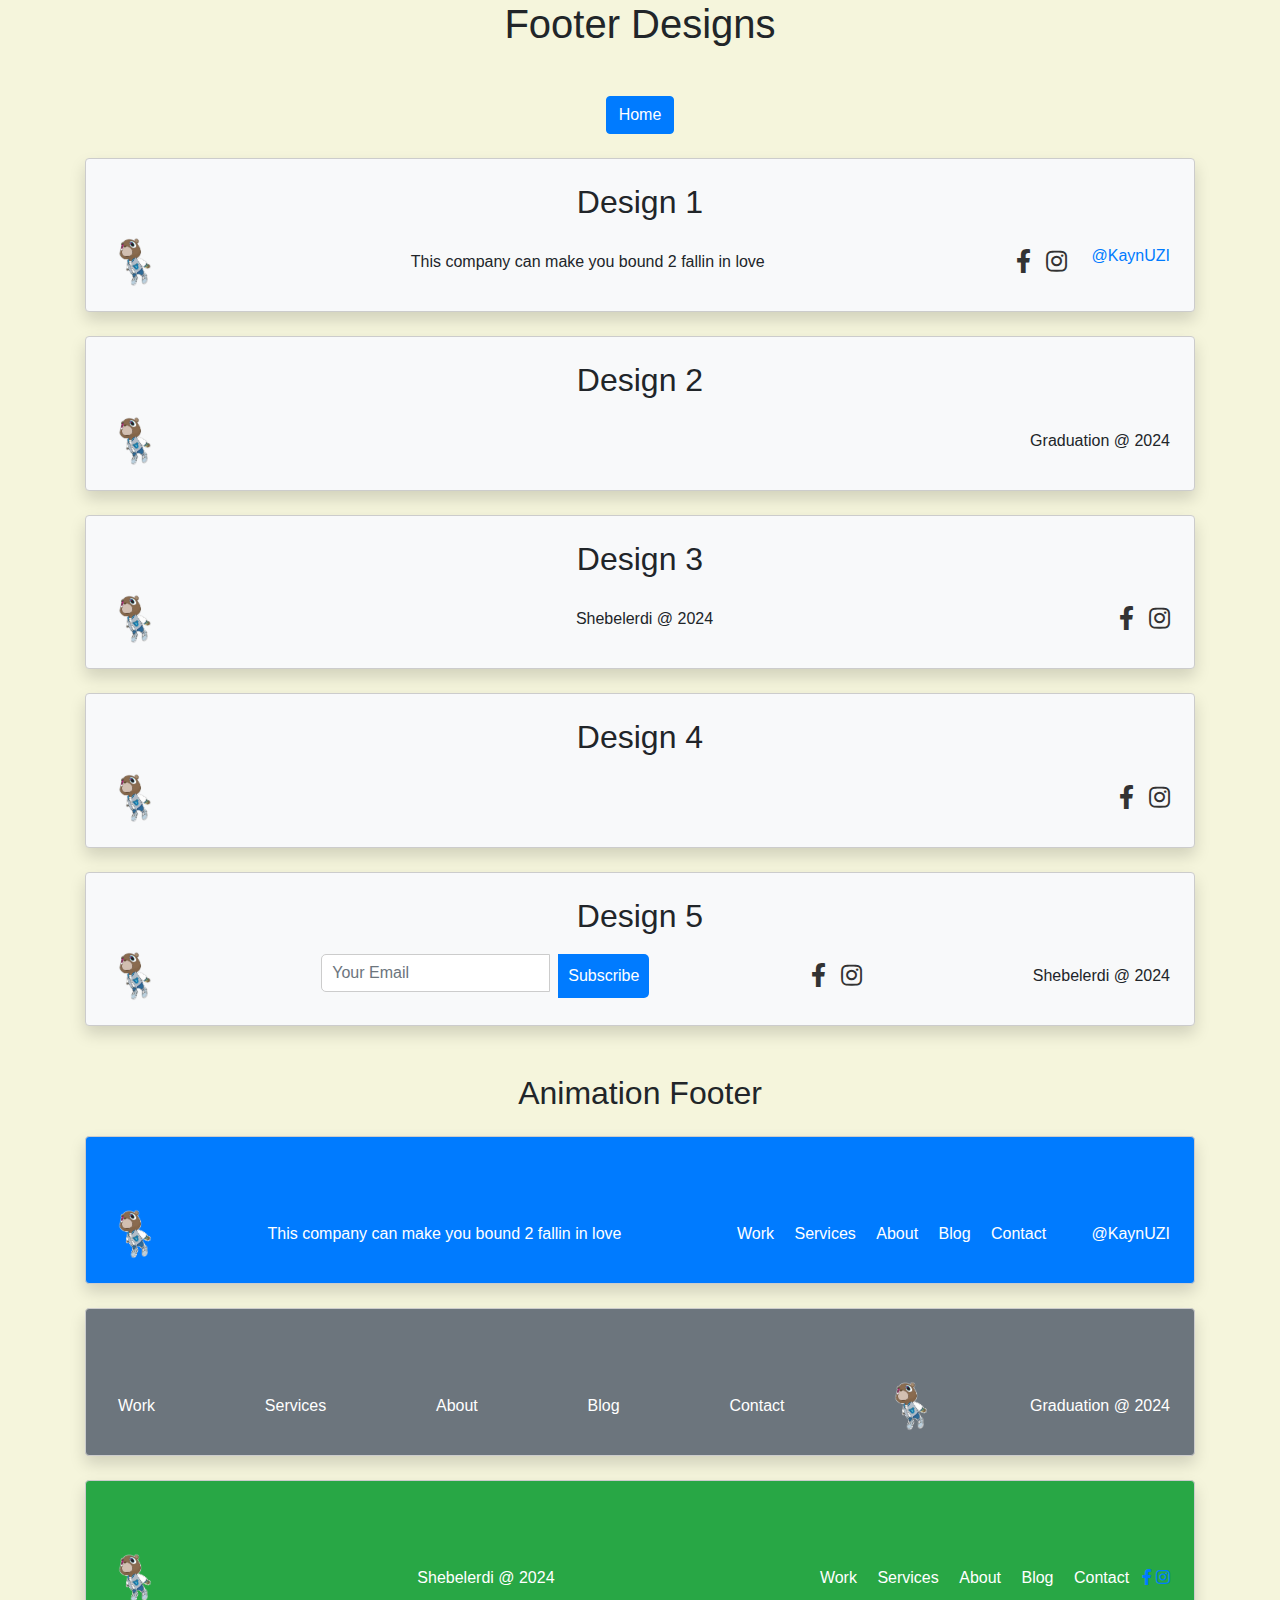
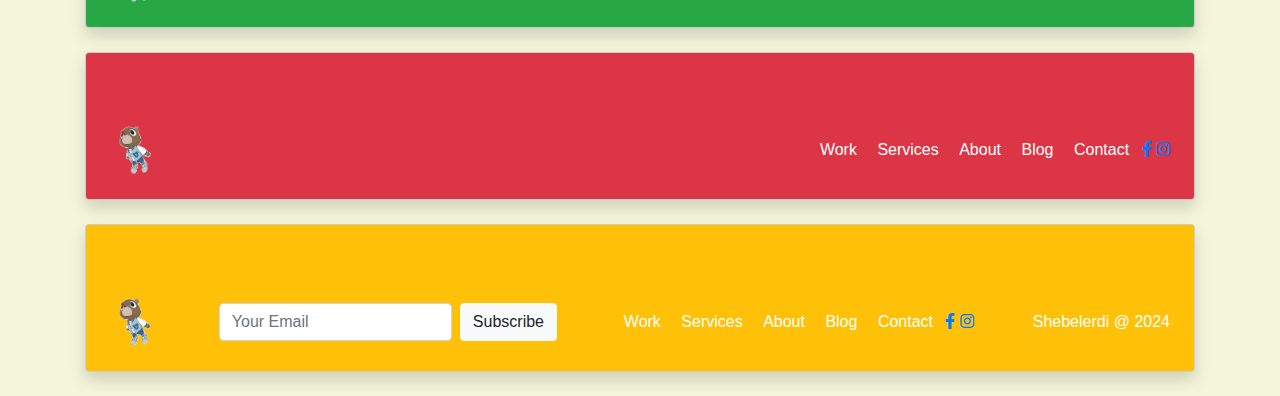
<file: Footer-gallery/index.html>
<!DOCTYPE html>
<html lang="en">
<head>
    <meta charset="UTF-8">
    <meta name="viewport" content="width=device-width, initial-scale=1.0">
    <title>Footer Designs</title>
    <link rel="stylesheet" href="https://stackpath.bootstrapcdn.com/bootstrap/4.5.2/css/bootstrap.min.css">
    <link rel="stylesheet" href="https://cdnjs.cloudflare.com/ajax/libs/font-awesome/5.15.3/css/all.min.css">
    <link rel="stylesheet" href="./assets/css/style.css">
</head>
<body>
    <div class="container">
        <h1 class="text-center mb-5">Footer Designs</h1>
        <nav class="text-center mb-4">
            <a href="../index.html" class="btn btn-primary">Home</a>
        </nav>

        <!-- Original Footers -->
        <div class="footer-design bg-light p-4 rounded shadow mb-4" id="design1">
            <h2 class="text-center mb-3">Design 1</h2>
            <div class="content d-flex justify-content-between align-items-center">
                <img src="./assets/img/Company Logo.png" alt="Company Logo" class="footer-logo">
                <p class="mb-0">This company can make you bound 2 fallin in love</p>
                <div class="social-icons">
                    <a href="#"><i class="fab fa-facebook-f"></i></a>
                    <a href="#"><i class="fab fa-instagram"></i></a>
                    <span>@KaynUZI</span>
                </div>
            </div>
        </div>

        <div class="footer-design bg-light p-4 rounded shadow mb-4" id="design2">
            <h2 class="text-center mb-3">Design 2</h2>
            <div class="content d-flex justify-content-between align-items-center">
                <img src="./assets/img/Company Logo.png" alt="Company Logo" class="footer-logo">
                <span>Graduation @ 2024</span>
            </div>
        </div>

        <div class="footer-design bg-light p-4 rounded shadow mb-4" id="design3">
            <h2 class="text-center mb-3">Design 3</h2>
            <div class="content d-flex justify-content-between align-items-center">
                <img src="./assets/img/Company Logo.png" alt="Company Logo" class="footer-logo">
                <span>Shebelerdi @ 2024</span>
                <div class="social-icons">
                    <a href="#"><i class="fab fa-facebook-f"></i></a>
                    <a href="#"><i class="fab fa-instagram"></i></a>
                </div>
            </div>
        </div>

        <div class="footer-design bg-light p-4 rounded shadow mb-4" id="design4">
            <h2 class="text-center mb-3">Design 4</h2>
            <div class="content d-flex justify-content-between align-items-center">
                <img src="./assets/img/Company Logo.png" alt="Company Logo" class="footer-logo">
                <span></span>
                <div class="social-icons">
                    <a href="#"><i class="fab fa-facebook-f"></i></a>
                    <a href="#"><i class="fab fa-instagram"></i></a>
                </div>
            </div>
        </div>

        <div class="footer-design bg-light p-4 rounded shadow mb-4" id="design5">
            <h2 class="text-center mb-3">Design 5</h2>
            <div class="content d-flex justify-content-between align-items-center">
                <img src="./assets/img/Company Logo.png" alt="Company Logo" class="footer-logo">
                <form class="d-flex">
                    <input type="email" class="form-control" placeholder="Your Email">
                    <button type="submit" class="btn btn-primary ml-2">Subscribe</button>
                </form>
                <div class="social-icons">
                    <a href="#"><i class="fab fa-facebook-f"></i></a>
                    <a href="#"><i class="fab fa-instagram"></i></a>
                </div>
                <span>Shebelerdi @ 2024</span>
            </div>
        </div>

        <!-- Animated Footers -->
        <h2 class="text-center mb-4 mt-5">Animation Footer</h2>

        <div class="footer-animated bg-primary text-white p-4 rounded shadow mb-4" id="animated1">
            <h2 class="design1 mb-5"></h2>
            <div class="content d-flex justify-content-between align-items-center">
                <img src="./assets/img/Company Logo.png" alt="Company Logo" class="footer-logo">
                <p class="mb-0">This company can make you bound 2 fallin in love</p>
                <div class="social-icons">
                    <a href="" class="navigation-content text-white mx-2">Work</a>
                    <a href="" class="navigation-content text-white mx-2">Services</a>
                    <a href="" class="navigation-content text-white mx-2">About</a>
                    <a href="" class="navigation-content text-white mx-2">Blog</a>
                    <a href="" class="navigation-content text-white mx-2">Contact</a>
                    <a href="#"><i class="fab fa-facebook-f"></i></a>
                    <a href="#"><i class="fab fa-instagram"></i></a>
                    <span>@KaynUZI</span>
                </div>
            </div>
        </div>

        <div class="footer-animated bg-secondary text-white p-4 rounded shadow mb-4" id="animated2">
            <h2 class="design2 mb-5"></h2>
            <div class="content d-flex justify-content-between align-items-center">
                <a href="" class="navigation-content text-white mx-2">Work</a>
                <a href="" class="navigation-content text-white mx-2">Services</a>
                <a href="" class="navigation-content text-white mx-2">About</a>
                <a href="" class="navigation-content text-white mx-2">Blog</a>
                <a href="" class="navigation-content text-white mx-2">Contact</a>
                <img src="./assets/img/Company Logo.png" alt="Company Logo" class="footer-logo">
                <span>Graduation @ 2024</span>
            </div>
        </div>

        <div class="footer-animated bg-success text-white p-4 rounded shadow mb-4" id="animated3">
            <h2 class="design3 mb-5"></h2>
            <div class="content d-flex justify-content-between align-items-center">
                <img src="./assets/img/Company Logo.png" alt="Company Logo" class="footer-logo">
                <span>Shebelerdi @ 2024</span>
                <div class="social-icons">
                    <a href="" class="navigation-content text-white mx-2">Work</a>
                    <a href="" class="navigation-content text-white mx-2">Services</a>
                    <a href="" class="navigation-content text-white mx-2">About</a>
                    <a href="" class="navigation-content text-white mx-2">Blog</a>
                    <a href="" class="navigation-content text-white mx-2">Contact</a>
                    <a href="#"><i class="fab fa-facebook-f"></i></a>
                    <a href="#"><i class="fab fa-instagram"></i></a>
                </div>
            </div>
        </div>

        <div class="footer-animated bg-danger text-white p-4 rounded shadow mb-4" id="animated4">
            <h2 class="design4 mb-5"></h2>
            <div class="content d-flex justify-content-between align-items-center">
                <img src="./assets/img/Company Logo.png" alt="Company Logo" class="footer-logo">
                <span></span>
                <div class="social-icons">
                    <a href="" class="navigation-content text-white mx-2">Work</a>
                    <a href="" class="navigation-content text-white mx-2">Services</a>
                    <a href="" class="navigation-content text-white mx-2">About</a>
                    <a href="" class="navigation-content text-white mx-2">Blog</a>
                    <a href="" class="navigation-content text-white mx-2">Contact</a>
                    <a href="#"><i class="fab fa-facebook-f"></i></a>
                    <a href="#"><i class="fab fa-instagram"></i></a>
                </div>
            </div>
        </div>

        <div class="footer-animated bg-warning text-white p-4 rounded shadow mb-4" id="animated5">
            <h2 class="design5 mb-5"></h2>
            <div class="content d-flex justify-content-between align-items-center">
                <img src="./assets/img/Company Logo.png" alt="Company Logo" class="footer-logo">
                <form class="d-flex">
                    <input type="email" class="form-control" placeholder="Your Email">
                    <button type="submit" class="btn btn-light ml-2">Subscribe</button>
                </form>
                <div class="social-icons">
                    <a href="" class="navigation-content text-white mx-2">Work</a>
                    <a href="" class="navigation-content text-white mx-2">Services</a>
                    <a href="" class="navigation-content text-white mx-2">About</a>
                    <a href="" class="navigation-content text-white mx-2">Blog</a>
                    <a href="" class="navigation-content text-white mx-2">Contact</a>
                    <a href="#"><i class="fab fa-facebook-f"></i></a>
                    <a href="#"><i class="fab fa-instagram"></i></a>
                </div>
                <span>Shebelerdi @ 2024</span>
            </div>
        </div>
    </div>

    <script src="https://code.jquery.com/jquery-3.5.1.slim.min.js"></script>
    <script src="https://cdn.jsdelivr.net/npm/@popperjs/core@2.5.4/dist/umd/popper.min.js"></script>
    <script src="https://stackpath.bootstrapcdn.com/bootstrap/4.5.2/js/bootstrap.min.js"></script>
</body>
</html>
</file>
<file: Footer-gallery/assets/css/style.css>
body {
    font-family: Arial, sans-serif;
    background-color: beige;
}

h1 {
    text-align: center;
}

.footer-design {
    margin: 20px 0;
    padding: 20px;
    border: 1px solid #ccc;
    background: #e0ffe0;
}

.footer-logo {
    height: 50px;
}

.footer-design .content {
    display: flex;
    align-items: center;
    justify-content: space-between;
}

.footer-design .social-icons {
    display: flex;
    gap: 15px;
}

.footer-design .social-icons a {
    color: #333;
    font-size: 1.5rem;
    transition: color 0.3s ease;
}

.footer-design .social-icons {
    color: #007bff;
}

.footer-design form {
    display: flex;
}

.footer-design input[type="email"] {
    padding: 10px;
    border: 1px solid #ccc;
    border-radius: 5px 0 0 5px;
}

.footer-design button {
    padding: 10px;
    border: none;
    background: #007bff;
    border-radius: 0 5px 5px 0;
    cursor: pointer;
    color: white;
}

.footer-design span {
    margin-left: 10px;
}

/* Animation Footers */
.footer-animated {
    margin: 20px 0;
    padding: 20px;
    border: 1px solid #ccc;
    transition: transform 0.3s ease, box-shadow 0.3s ease;
}

#animated1:hover {
    transform: translateY(-10px);
    box-shadow: 0 10px 20px rgba(0, 0, 0, 0.2);
}

#animated2:hover {
    transform: scale(1.1);
    box-shadow: 0 10px 20px rgba(0, 0, 0, 0.2);
}

#animated3:hover {
    transform: rotate(10deg);
    box-shadow: 0 10px 20px rgba(0, 0, 0, 0.2);
}

#animated4:hover {
    transform: skewX(10deg);
    box-shadow: 0 10px 20px rgba(0, 0, 0, 0.2);
}

#animated5:hover {
    transform: translateX(10px);
    box-shadow: 0 10px 20px rgba(0, 0, 0, 0.2);
}

/* Keyframes */
@keyframes slideIn {
    from {
        transform: translateY(100%);
        opacity: 0;
    }
    to {
        transform: translateY(0);
        opacity: 1;
    }
}

@keyframes fadeIn {
    from {
        opacity: 0;
    }
    to {
        opacity: 1;
    }
}

@keyframes bounceIn {
    from {
        transform: scale(0.5);
        opacity: 0;
    }
    to {
        transform: scale(1);
        opacity: 1;
    }
}

@keyframes zoomIn {
    from {
        transform: scale(0);
        opacity: 0;
    }
    to {
        transform: scale(1);
        opacity: 1;
    }
}

@keyframes flipIn {
    from {
        transform: rotateX(90deg);
        opacity: 0;
    }
    to {
        transform: rotateX(0);
        opacity: 1;
    }
}
.design1 .navigation-content:hover,
.design2 .navigation-content:hover,
.design3 .navigation-content:hover,
.design4 .navigation-content:hover,
.design5 .navigation-content:hover {

  transform: none;
  color: inherit;
}


.design2 .navigation-content[data-text]:hover::after {
  content: attr(data-text);
  position: absolute;
  bottom: -20px;
  left: 0;
  width: 100%;
  text-align: center;
  color: #007bff;
  font-size: 0.9rem;
}

.design3 .navigation-content:hover {
  opacity: 0.7;
}

.design4 .navigation-content {
  transition: opacity 0.5s ease;
}

.design4 .navigation-content:hover {
  opacity: 0.5;
}

.design5 .nav-content:hover {
  transform: scale(1.2);
}

.design5 .socials:hover {
  transform: scale(1.2);
}
</file>
